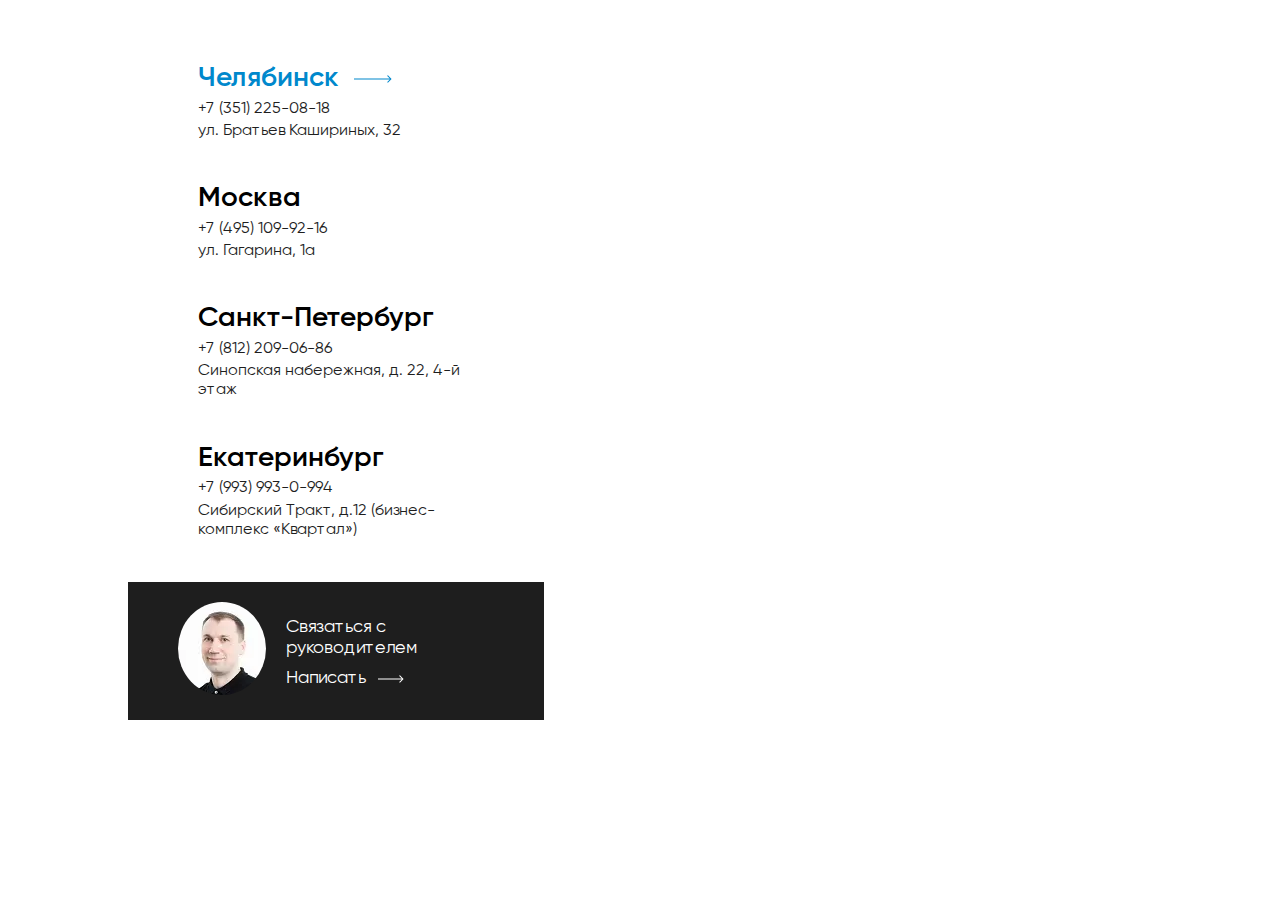
<file: index.html>
<!DOCTYPE html>
<html lang="ru" class="page">
	<head>
	<meta charset="UTF-8" />
	<meta name="viewport" content="width=device-width, initial-scale=1.0" />
	<link rel="shortcut icon" href="favicon.ico" type="image/x-icon" />
	<meta http-equiv="X-UA-Compatible" content="ie=edge" />
	<meta name="theme-color" content="#111111" />
	<title>Opti-contacts</title>
	<!-- <link rel="preload" href="fonts/MontserratAlternates-Bold.woff2" as="font" type="font/woff2" crossorigin /> -->
	<link rel="stylesheet" href="css/vendor.css" />
	<link rel="stylesheet" href="css/main.css" />
	<script src="https://api-maps.yandex.ru/2.1/?lang=ru_RU&amp;apikey=" type="text/javascript"></script>
	<script defer src="js/main.js"></script>
</head>

	<body class="page__body">
		<div class="site-container">
			<main class="main"><section class="contacts">
	<div class="contacts__map" id="contacts-map"></div>
	<div class="contacts__container">
		<ul class="contacts__row-top list-reset">
			<li class="contacts__item">
				<h3 class="contacts__text contacts__city contacts__city-active" data-mark-id="0">Челябинск</h3>
				<h4 class="contacts__text contacts__number">
					<a class="contacts__link" href="tel:+73512250818">+7 (351) 225-08-18</a>
				</h4>
				<h4 class="contacts__text contacts__address">ул. Братьев Кашириных, 32</h4>
			</li>
			<li class="contacts__item">
				<h3 class="contacts__text contacts__city" data-mark-id="1">Москва</h3>
				<h4 class="contacts__text contacts__number">
					<a class="contacts__link" href="tel:+74951099216">+7 (495) 109-92-16</a>
				</h4>
				<h4 class="contacts__text contacts__address">ул. Гагарина, 1а</h4>
			</li>
			<li class="contacts__item">
				<h3 class="contacts__text contacts__city" data-mark-id="2">Санкт-Петербург</h3>
				<h4 class="contacts__text contacts__number">
					<a class="contacts__link" href="tel:+78122090686">+7 (812) 209-06-86</a>
				</h4>
				<h4 class="contacts__text contacts__address">Синопская набережная, д. 22, 4-й этаж</h4>
			</li>
			<li class="contacts__item">
				<h3 class="contacts__text contacts__city" data-mark-id="3">Екатеринбург</h3>
				<h4 class="contacts__text contacts__number">
					<a class="contacts__link" href="tel:+79939930994">+7 (993) 993-0-994</a>
				</h4>
				<h4 class="contacts__text contacts__address">Сибирский Тракт, д.12 (бизнес-комплекс «Квартал»)</h4>
			</li>
		</ul>
		<div class="contacts__feedback">
			<picture>
				<source srcset="./img/director.webp" type="image/webp" />
				<img
					loading="lazy"
					src="./img/director.png"
					class="image contacts__director"
					width="88"
					height="93"
					alt="Фото директора"
				/>
			</picture>
			<div class="contacts__container-text">
				<h5 class="contacts__text contacts__connect">Связаться с руководителем</h5>
				<a href="#" class="contacts__link contacts__link-feedback">
					Написать
					<svg
						class="contacts__icon-arrow-white"
						width="26"
						height="8"
						viewBox="0 0 26 8"
						fill="none"
						xmlns="http://www.w3.org/2000/svg"
					>
						<path
							d="M25.3536 4.35355C25.5488 4.15829 25.5488 3.84171 25.3536 3.64644L22.1716 0.464464C21.9763 0.269202 21.6597 0.269202 21.4645 0.464464C21.2692 0.659726 21.2692 0.976309 21.4645 1.17157L24.2929 4L21.4645 6.82843C21.2692 7.02369 21.2692 7.34027 21.4645 7.53553C21.6597 7.73079 21.9763 7.73079 22.1716 7.53553L25.3536 4.35355ZM4.37114e-08 4.5L25 4.5L25 3.5L-4.37114e-08 3.5L4.37114e-08 4.5Z"
						></path>
					</svg>
				</a>
			</div>
		</div>
	</div>
</section>
</main>
		</div>
	</body>
</html>
</file>
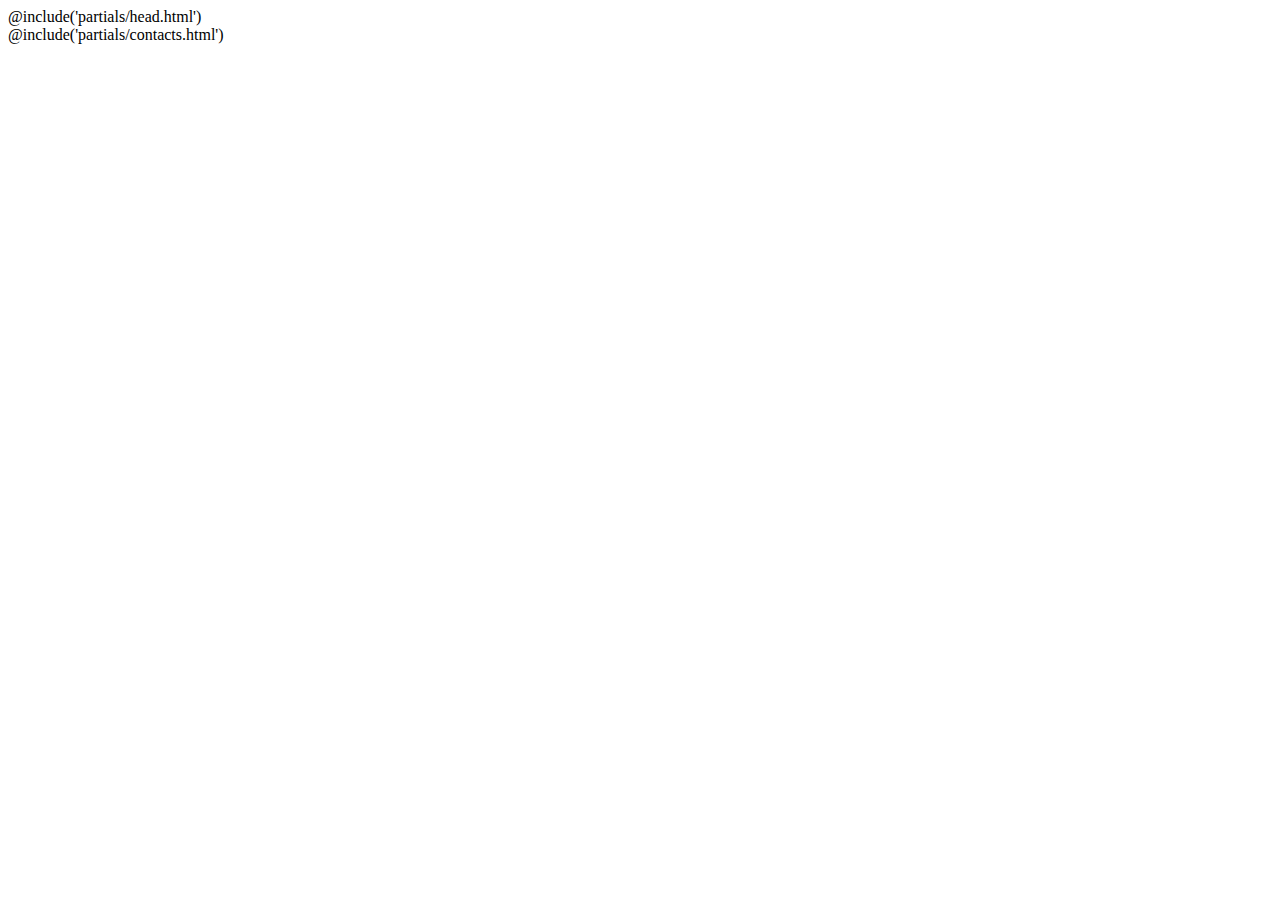
<file: src/index.html>
<!DOCTYPE html>
<html lang="ru" class="page">
	@include('partials/head.html')
	<body class="page__body">
		<div class="site-container">
			<main class="main">@include('partials/contacts.html')</main>
		</div>
	</body>
</html>
</file>
<file: css/main.css>
:root {
  --font-family: "Gilroy",sans-serif;
  --content-width: 1192px;
  --container-offset: 20px;
  --container-width: calc(var(--content-width) + (var(--container-offset) * 2));
  --white-color: #fff;
  --black-color: #1e1e1e;
  --blue-color: #0088cc
}
.custom-checkbox__field:checked + .custom-checkbox__content::after {
  opacity: 1
}
.custom-checkbox__field:focus + .custom-checkbox__content::before {
  outline: red solid 2px;
  outline-offset: 2px
}
.custom-checkbox__field:disabled + .custom-checkbox__content {
  opacity: .4;
  pointer-events: none
}
@font-face {
  font-family: Gilroy;
  src: url(../fonts/Gilroy-Regular.woff2) format("woff2");
  font-weight: 400;
  font-display: swap;
  font-style: normal
}
@font-face {
  font-family: Gilroy;
  src: url(../fonts/Gilroy-SemiBold.woff2) format("woff2");
  font-weight: 600;
  font-display: swap;
  font-style: normal
}
html {
  -webkit-box-sizing: border-box;
  box-sizing: border-box
}
*,
::after,
::before {
  -webkit-box-sizing: inherit;
  box-sizing: inherit
}
.page {
  height: 100%;
  font-family: var(--font-family,sans-serif);
  -webkit-text-size-adjust: 100%
}
.page__body {
  margin: 0;
  min-width: 320px;
  min-height: 100%;
  font-size: 16px
}
.site-container {
  overflow: hidden
}
.btn-reset {
  border: none;
  padding: 0;
  background-color: transparent;
  cursor: pointer
}
.list-reset {
  list-style: none;
  margin: 0;
  padding: 0
}
.container {
  margin: 0 auto;
  padding: 0 var(--container-offset);
  max-width: var(--container-width)
}
.contacts {
  position: relative
}
.contacts__container {
  position: absolute;
  top: 0;
  bottom: 0;
  left: 10%;
  max-width: 416px;
  width: 100%;
  background: var(--white-color);
  display: -webkit-box;
  display: -ms-flexbox;
  display: flex;
  -webkit-box-orient: vertical;
  -webkit-box-direction: normal;
  -ms-flex-direction: column;
  flex-direction: column;
  -webkit-box-pack: justify;
  -ms-flex-pack: justify;
  justify-content: space-between
}
.contacts__container-text {
  display: -webkit-box;
  display: -ms-flexbox;
  display: flex;
  -webkit-box-orient: vertical;
  -webkit-box-direction: normal;
  -ms-flex-direction: column;
  flex-direction: column;
  -webkit-box-pack: center;
  -ms-flex-pack: center;
  justify-content: center;
  gap: 8px
}
.contacts__map {
  width: 100%;
  height: 720px;
  -webkit-filter: grayscale(1);
  filter: grayscale(1);
  -webkit-transition: -webkit-filter .3s;
  transition: filter .3s;
  transition: filter .3s,-webkit-filter .3s
}
.contacts__map:hover {
  -webkit-filter: grayscale(0);
  filter: grayscale(0)
}
.contacts__row-top {
  padding: 60px 55px 44px 70px;
  display: -webkit-box;
  display: -ms-flexbox;
  display: flex;
  -webkit-box-orient: vertical;
  -webkit-box-direction: normal;
  -ms-flex-direction: column;
  flex-direction: column;
  -webkit-box-pack: justify;
  -ms-flex-pack: justify;
  justify-content: space-between;
  gap: 30px;
  height: 100%
}
.contacts__text {
  margin: 0
}
.contacts__city {
  position: relative;
  font-size: 28px;
  line-height: 120%;
  font-weight: 600;
  padding-right: 53px;
  -webkit-transition: color .3s;
  transition: color .3s;
  width: -webkit-fit-content;
  width: -moz-fit-content;
  width: fit-content;
  cursor: pointer;
  margin-bottom: 4px
}
.contacts__city::after {
  content: "";
  position: absolute;
  top: 50%;
  right: 0;
  -webkit-transform: translateY(-25%);
  -ms-transform: translateY(-25%);
  transform: translateY(-25%);
  background: url(../img/blue-arrow.svg);
  display: block;
  width: 38px;
  height: 8px;
  opacity: 0;
  -webkit-transition: opacity .3s;
  transition: opacity .3s
}
.contacts__city-active,
.contacts__city:hover {
  color: var(--blue-color)
}
.contacts__city-active::after {
  opacity: 1
}
.contacts__director {
  border-radius: 100%
}
.contacts__number {
  font-size: 16px;
  line-height: 120%;
  font-weight: 400;
  color: var(--black-color);
  margin-bottom: 3px
}
.contacts__address {
  font-size: 16px;
  line-height: 120%;
  font-weight: 400;
  color: var(--black-color)
}
.contacts__link {
  color: inherit;
  text-decoration: none
}
.contacts__link-feedback {
  font-size: 18px;
  line-height: 120%;
  font-weight: 400
}
.contacts__link-feedback:hover .contacts__icon-arrow-white {
  -webkit-transform: translateX(4px);
  -ms-transform: translateX(4px);
  transform: translateX(4px)
}
.contacts__feedback {
  background: var(--black-color);
  padding: 20px 50px;
  color: var(--white-color);
  display: -webkit-box;
  display: -ms-flexbox;
  display: flex;
  gap: 20px;
  min-height: 138px
}
.contacts__connect {
  font-size: 18px;
  line-height: 120%;
  font-weight: 400;
  max-width: 144px
}
.contacts__icon-arrow-white {
  margin-top: -4px;
  margin-left: 7px;
  -webkit-transition: -webkit-transform .3s;
  transition: transform .3s;
  transition: transform .3s,-webkit-transform .3s;
  fill: var(--white-color)
}
@media (max-width:638px) {
  .contacts__container {
    bottom: 55px;
    max-width: 100%;
    left: 0;
    top: unset;
    padding: 0 15px
  }
  .contacts__row-top {
    padding: 20px;
    height: unset;
    max-height: 121px;
    overflow-y: scroll
  }
  .contacts__feedback {
    padding: 20px
  }
}
</file>
